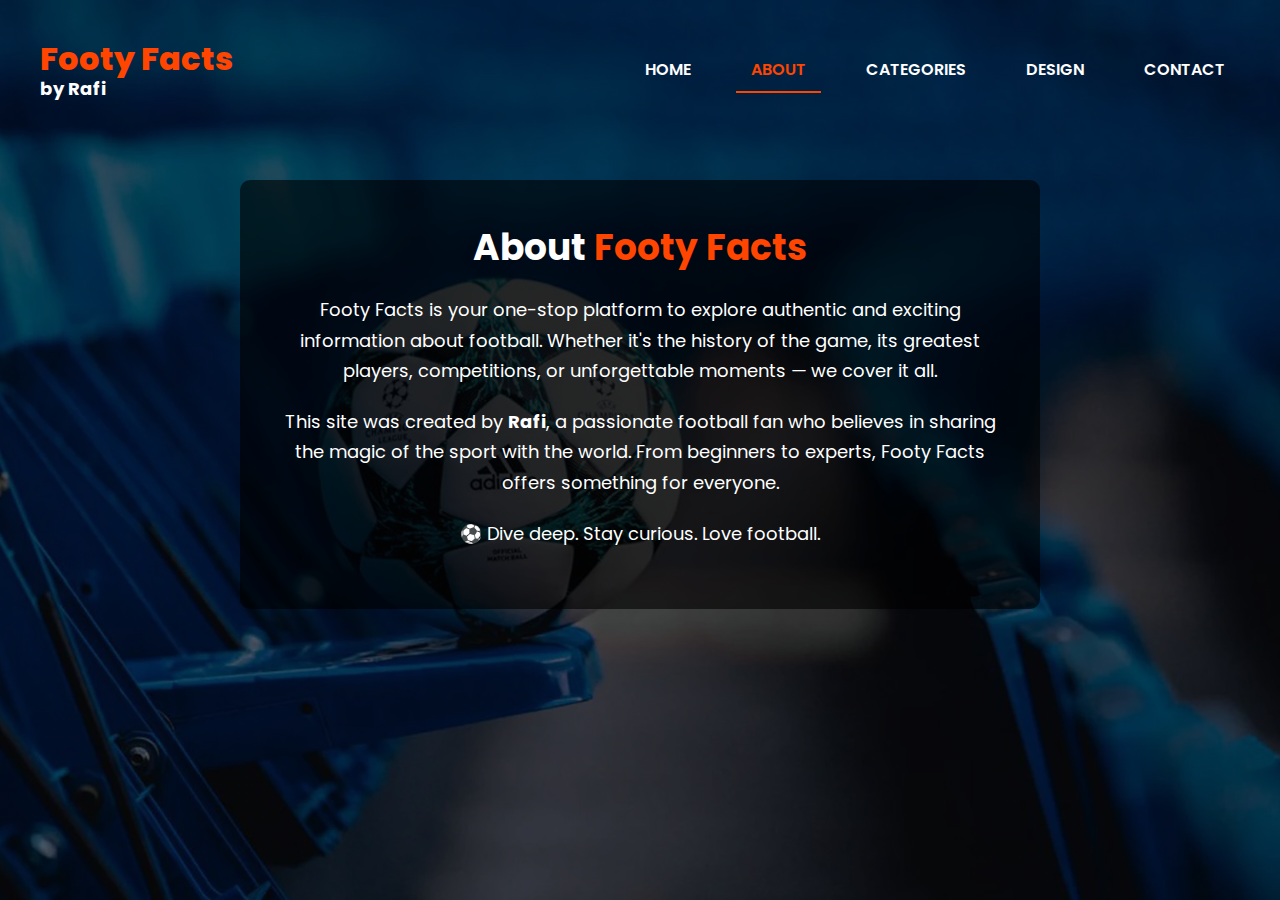
<file: about.html>
<!DOCTYPE html>
<html lang="en">
<head>
  <meta charset="UTF-8" />
  <meta name="viewport" content="width=device-width, initial-scale=1.0"/>
  <title>About | Footy Facts</title>
  <link rel="stylesheet" href="about.css" />
  <link href="https://fonts.googleapis.com/css2?family=Poppins:wght@400;600;800&display=swap" rel="stylesheet">
</head>
<body>
  <div class="main">
    <div class="navbar">
      <div class="icon">
        <h3 class="logo">Footy Facts</h3>
        <h2 class="logo1">by Rafi</h2>
      </div>
      <div class="menu">
        <ul>
          <li><a href="index.html">HOME</a></li>
          <li><a href="about.html" class="active">ABOUT</a></li>
          <li><a href="categories.html">CATEGORIES</a></li>
          <li><a href="design.html">DESIGN</a></li>
          <li><a href="contact.html">CONTACT</a></li>
        </ul>
      </div>
    </div>

    <div class="about-content">
      <h1>About <span>Footy Facts</span></h1>
      <p>
        Footy Facts is your one-stop platform to explore authentic and exciting information about football. Whether it's the history of the game, its greatest players, competitions, or unforgettable moments — we cover it all.
      </p>
      <p>
        This site was created by <strong>Rafi</strong>, a passionate football fan who believes in sharing the magic of the sport with the world. From beginners to experts, Footy Facts offers something for everyone.
      </p>
      <p>
        ⚽ Dive deep. Stay curious. Love football.
      </p>
    </div>
  </div>
</body>
</html>
</file>
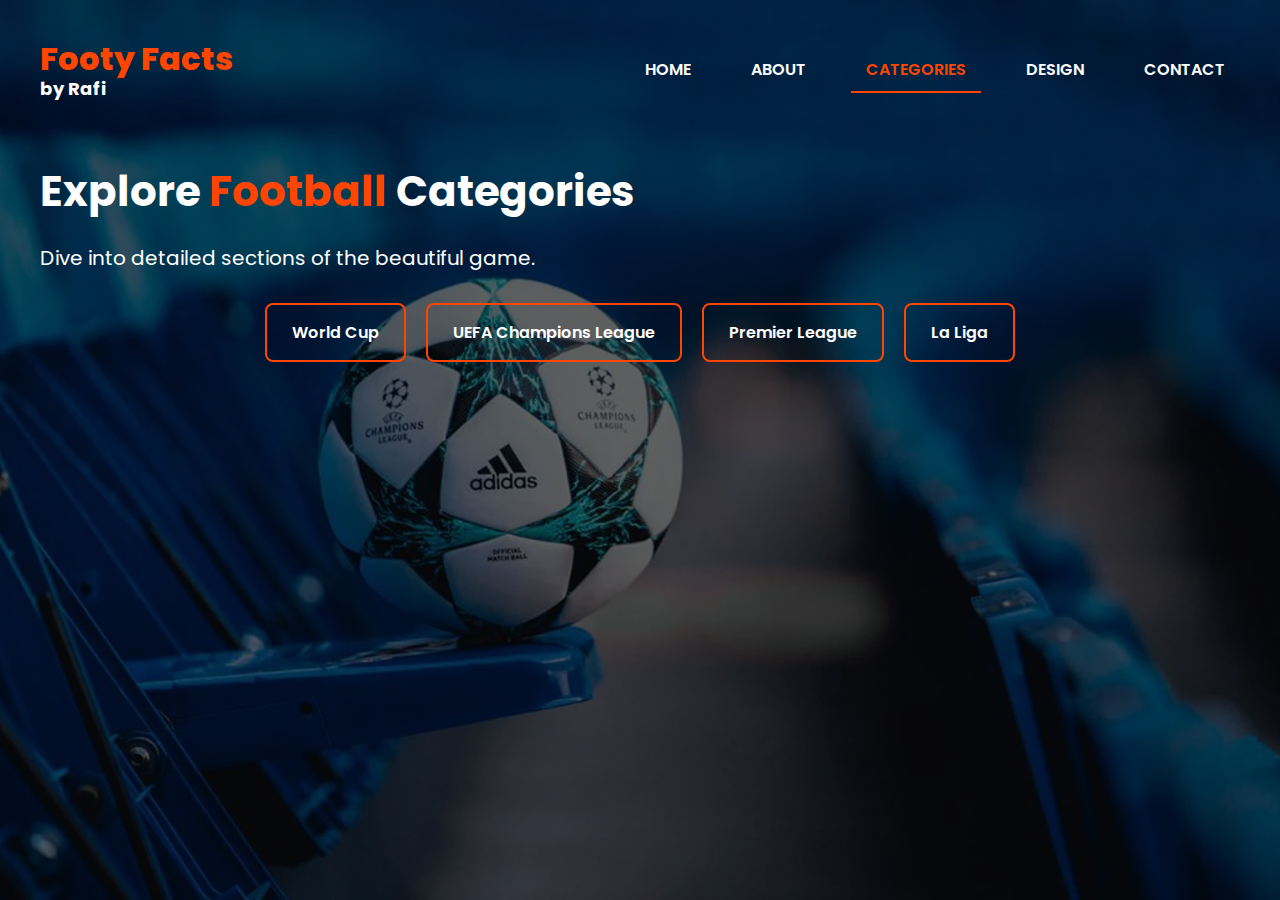
<file: categories.html>
<!DOCTYPE html>
<html lang="en">
<head>
  <meta charset="UTF-8" />
  <meta name="viewport" content="width=device-width, initial-scale=1.0"/>
  <title>Categories | Footy Facts</title>
  <link rel="stylesheet" href="categories.css" />
  <link href="https://fonts.googleapis.com/css2?family=Poppins:wght@400;600;800&display=swap" rel="stylesheet">
</head>
<body>
  <div class="main">
    <div class="navbar">
      <div class="icon">
        <h3 class="logo">Footy Facts</h3>
        <h2 class="logo1">by Rafi</h2>
      </div>
      <div class="menu">
        <ul>
            <li><a href="index.html">HOME</a></li>  <!-- back to main login page -->
            <li><a href="about.html">ABOUT</a></li>
            <li><a href="categories.html" class="active">CATEGORIES</a></li>
            <li><a href="design.html">DESIGN</a></li>
            <li><a href="contact.html">CONTACT</a></li>
        </ul>
    </div>
    
    </div>

    <div class="content">
      <h1>Explore <span>Football</span> Categories</h1>
      <p class="par">Dive into detailed sections of the beautiful game.</p>
      <div class="categories">
        <button onclick="location.href='worldcup.html'">World Cup</button>
        <button onclick="location.href='ucl.html'">UEFA Champions League</button>
        <button onclick="location.href='premierleague.html'">Premier League</b>
        <button onclick="location.href='laliga.html'">La Liga</b>
</file>
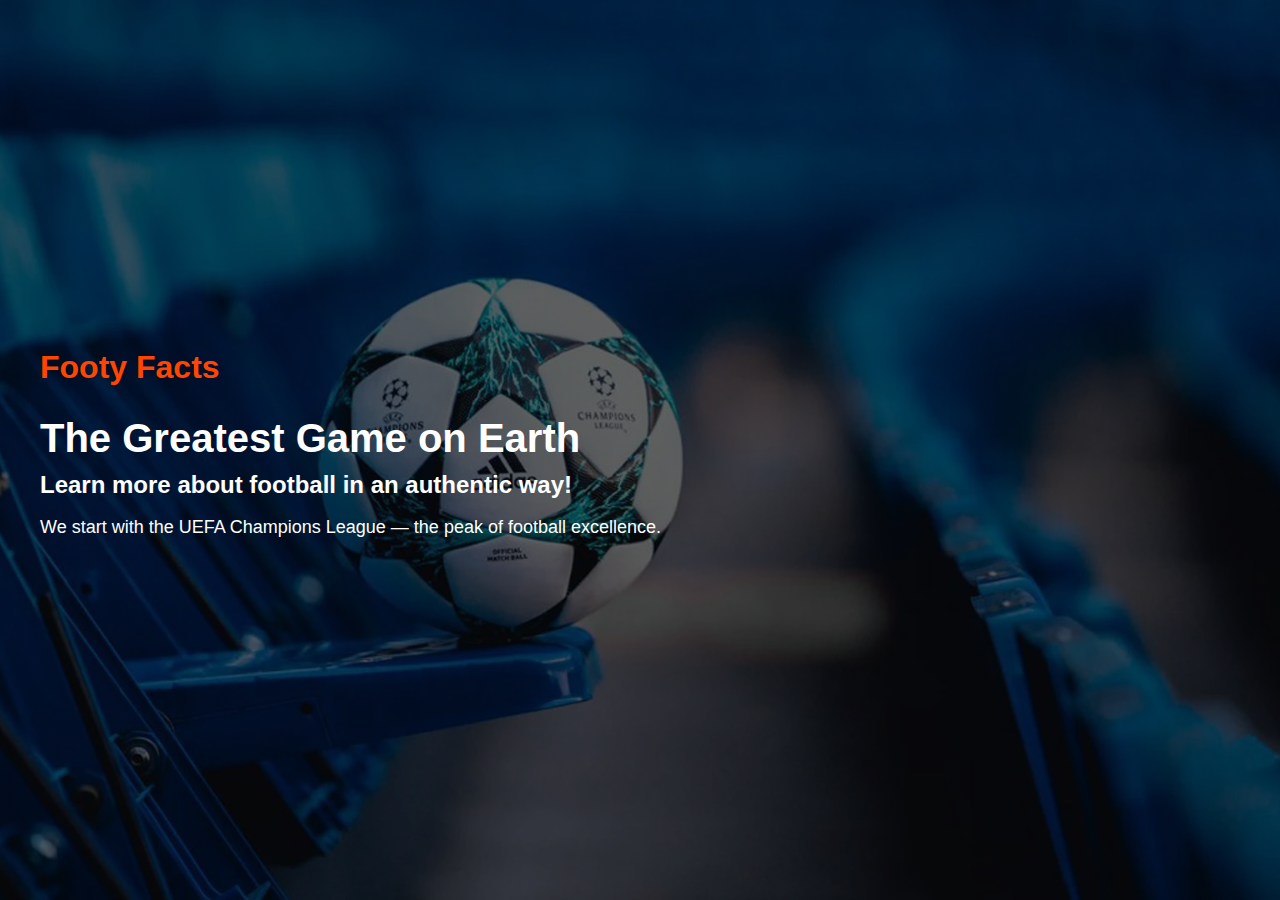
<file: home.html>
<!DOCTYPE html>
<html lang="en">
<head>
    <meta charset="UTF-8">
    <meta name="viewport" content="width=device-width, initial-scale=1.0">
    <title>About Us</title>
    <link rel="stylesheet" href="homedesign.css">
</head>
<body>
    <div class="main2">
        <div class="navbar2">
            <div class="icon2">
                <h3 class="logo2">Footy Facts</h3>
            </div>
        </div>
        <div class="content">
            <h1>The Greatest Game on Earth</h1>
            <h2>Learn more about football in an authentic way!</h2>
            <p>We start with the UEFA Champions League — the peak of football excellence.</p>
        </div>
    </div>
</body>
</html>
</file>
<file: about.css>
* {
    margin: 0;
    padding: 0;
    box-sizing: border-box;
    font-family: 'Poppins', sans-serif;
  }
  
  body {
    background: linear-gradient(to top, rgba(0,0,0,0.6), rgba(0,0,0,0.6)), url("ucl.jpg") no-repeat center center/cover;
    color: white;
  }
  
  .main {
    width: 100%;
    min-height: 100vh;
    padding: 20px;
  }
  
  .navbar {
    display: flex;
    justify-content: space-between;
    align-items: center;
    padding: 20px;
  }
  
  .icon {
    display: flex;
    flex-direction: column;
    line-height: 1.2;
  }
  
  .logo {
    color: orangered;
    font-size: 32px;
    font-weight: 800;
  }
  
  .logo1 {
    color: white;
    font-size: 18px;
  }
  
  .menu ul {
    list-style: none;
    display: flex;
    gap: 30px;
    padding: 0;
  }
  
  .menu ul li a {
    text-decoration: none;
    color: white;
    font-weight: 600;
    font-size: 16px;
    padding: 10px 15px;
    transition: 0.3s;
  }
  
  .menu ul li a:hover,
  .menu ul li a.active {
    color: orangered;
    border-bottom: 2px solid orangered;
  }
  
  .about-content {
    max-width: 800px;
    margin: 60px auto;
    background-color: rgba(0,0,0,0.6);
    padding: 40px;
    border-radius: 10px;
    text-align: center;
  }
  
  .about-content h1 {
    font-size: 36px;
    margin-bottom: 20px;
  }
  
  .about-content h1 span {
    color: orangered;
  }
  
  .about-content p {
    font-size: 18px;
    line-height: 1.7;
    margin-bottom: 20px;
  }
  
  /* Responsive */
  @media (max-width: 768px) {
    .menu ul {
      flex-direction: column;
      gap: 10px;
    }
  
    .about-content {
      padding: 20px;
    }
  
    .about-content h1 {
      font-size: 28px;
    }
  
    .about-content p {
      font-size: 16px;
    }
  }
</file>
<file: categories.css>
* {
    margin: 0;
    padding: 0;
    box-sizing: border-box;
    font-family: 'Poppins', sans-serif;
  }
  
  body {
    background: linear-gradient(to top, rgba(0, 0, 0, 0.6), rgba(0, 0, 0, 0.6)), url("ucl.jpg") no-repeat center center/cover;
    color: white;
  }
  
  .main {
    width: 100%;
    min-height: 100vh;
    padding: 20px;
  }
  
  .navbar {
    display: flex;
    justify-content: space-between;
    align-items: center;
    padding: 20px;
  }
  
  .icon {
    display: flex;
    flex-direction: column;
    line-height: 1.2;
  }
  
  .logo {
    color: orangered;
    font-size: 32px;
    font-weight: 800;
  }
  
  .logo1 {
    color: white;
    font-size: 18px;
  }
  
  .menu ul {
    list-style: none;
    display: flex;
    gap: 30px;
    padding: 0;
    margin: 0;
  }
  
  .menu ul li a {
    text-decoration: none;
    color: white;
    font-weight: 600;
    font-size: 16px;
    padding: 10px 15px;
    transition: 0.3s;
  }
  
  .menu ul li a:hover,
  .menu ul li a.active {
    color: orangered;
    border-bottom: 2px solid orangered;
  }
  
  .content {
    padding: 40px 20px;
    text-align: left;
  }
  
  .content h1 {
    font-size: 42px;
    margin-bottom: 20px;
  }
  
  .content h1 span {
    color: orangered;
  }
  
  .par {
    font-size: 20px;
    margin-bottom: 30px;
  }
  
  .categories {
    display: flex;
    flex-wrap: wrap;
    justify-content: center;
    gap: 20px;
  }
  
  .categories button {
    padding: 15px 25px;
    background-color: transparent;
    color: white;
    border: 2px solid orangered;
    border-radius: 8px;
    font-size: 16px;
    font-weight: 600;
    cursor: pointer;
    transition: 0.3s ease;
  }
  
  .categories button:hover {
    background-color: orangered;
    transform: scale(1.05);
  }
  
  /* Responsive */
  @media (max-width: 768px) {
    .navbar {
      flex-direction: column;
      align-items: flex-start;
    }
  
    .menu ul {
      flex-direction: column;
      gap: 10px;
    }
  
    .content h1 {
      font-size: 30px;
    }
  
    .par {
      font-size: 16px;
    }
  
    .categories button {
      width: 100%;
      max-width: 300px;
    }
  }
</file>
<file: homedesign.css>
* {
    margin: 0;
    padding: 0;
    box-sizing: border-box;
    font-family: 'Poppins', sans-serif;
}

.main2 {
    width: 100%;
    background: linear-gradient(to top, rgba(0,0,0,0.6), rgba(0,0,0,0.6)), url("ucl.jpg") no-repeat center center/cover;
    min-height: 100vh;
    color: white;
    padding: 20px;
    display: flex;
    flex-direction: column;
    justify-content: center;
}

.navbar2 {
    display: flex;
    justify-content: space-between;
    align-items: center;
    padding: 10px 20px;
}

.logo2 {
    color: orangered;
    font-size: 32px;
}

.content {
    max-width: 700px;
    padding: 20px;
    text-align: left;
}

.content h1 {
    font-size: 40px;
    margin-bottom: 10px;
}

.content h2 {
    font-size: 24px;
    margin-bottom: 15px;
}

.content p {
    font-size: 18px;
    line-height: 1.5;
}

/* Responsive Design */
@media (max-width: 768px) {
    .content h1 {
        font-size: 28px;
    }
    .content h2 {
        font-size: 20px;
    }
    .content p {
        font-size: 16px;
    }
}
</file>
